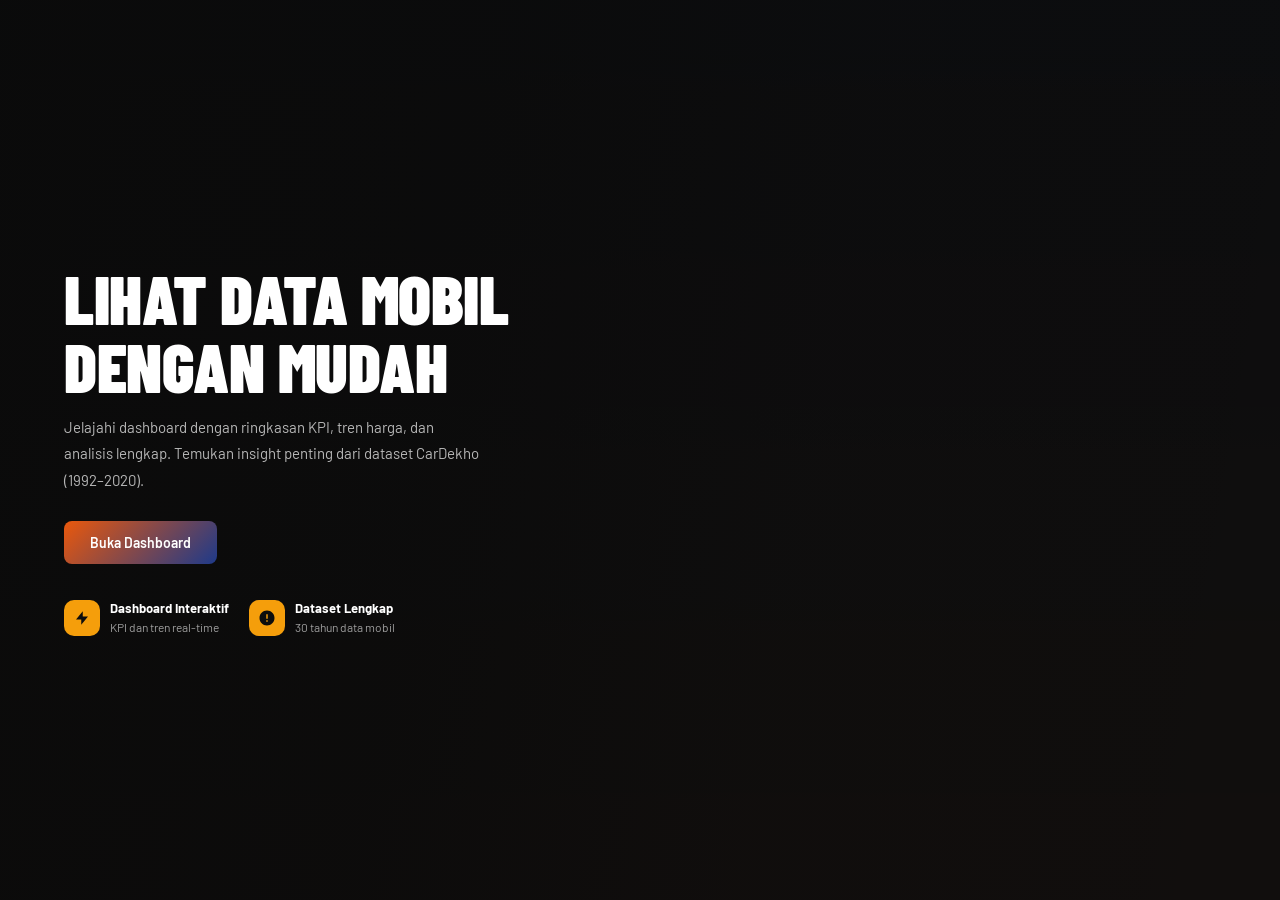
<file: index.html>
<!DOCTYPE html>
<html lang="id">
<head>
  <meta charset="UTF-8" />
  <meta name="viewport" content="width=device-width, initial-scale=1.0" />
  <title>CarDekho — Landing</title>
  <link rel="preconnect" href="https://fonts.googleapis.com" />
  <link rel="preconnect" href="https://fonts.gstatic.com" crossorigin />
  <link href="https://fonts.googleapis.com/css2?family=Barlow+Condensed:wght@700;900&family=Barlow:wght@400;500;600&display=swap" rel="stylesheet" />
  <style>
    * { box-sizing: border-box; margin: 0; padding: 0; }

    body {
      font-family: 'Barlow', sans-serif;
      background: #111;
      color: #fff;
      overflow: hidden;
    }

    /* Full-viewport hero */
    .hero {
      position: relative;
      width: 100vw;
      height: 100vh;
      display: flex;
      align-items: center;
    }

    /* Maruti car photo as background */
    .hero-bg {
      position: absolute;
      inset: 0;
      background-image: url('https://images.unsplash.com/photo-1503376780353-7e6692767b70?auto=format&fit=crop&w=1600&q=80');
      background-size: cover;
      background-position: center right;
    }

    .hero-bg::after {
      content: '';
      position: absolute;
      inset: 0;
      background: linear-gradient(
        180deg,
        rgba(30,58,138,0.36) 0%,
        rgba(234,88,12,0.28) 100%
      );
      mix-blend-mode: multiply;
    }

    /* Dark overlay, heavy left → transparent right, matching the reference */
    .hero-overlay {
      position: absolute;
      inset: 0;
      background: linear-gradient(
        100deg,
        rgba(10,10,10,0.88) 0%,
        rgba(10,10,10,0.65) 35%,
        rgba(10,10,10,0.15) 62%,
        rgba(10,10,10,0.0) 100%
      );
    }

    /* Content block on the left */
    .hero-content {
      position: relative;
      z-index: 10;
      padding: 0 64px;
      max-width: 580px;
    }

    .hero-title {
      font-family: 'Barlow Condensed', sans-serif;
      font-size: clamp(38px, 5.5vw, 68px);
      font-weight: 900;
      line-height: 1.0;
      text-transform: uppercase;
      letter-spacing: -0.5px;
      margin-bottom: 14px;
    }

    .hero-sub {
      font-size: 15px;
      line-height: 1.75;
      color: rgba(255,255,255,0.70);
      max-width: 420px;
      margin-bottom: 28px;
    }

    /* Two CTA buttons side by side */
    .hero-actions {
      display: flex;
      gap: 12px;
      flex-wrap: wrap;
      margin-bottom: 36px;
    }

    .btn {
      display: inline-flex;
      align-items: center;
      gap: 8px;
      border-radius: 8px;
      padding: 13px 26px;
      font-family: 'Barlow', sans-serif;
      font-weight: 600;
      font-size: 14px;
      cursor: pointer;
      transition: transform 0.18s;
      border: none;
      text-decoration: none;
    }

    .btn:hover { transform: translateY(-2px); }

    .btn-primary {
      background: linear-gradient(135deg, #ea580c 0%, #1e3a8a 100%);
      color: #fff;
    }

    .btn-primary:hover { opacity: 0.9; }

    .btn-secondary {
      display: none;
    }

    /* Two small stat badges below the buttons */
    .hero-badges {
      display: flex;
      gap: 20px;
      flex-wrap: wrap;
    }

    .badge {
      display: flex;
      align-items: center;
      gap: 10px;
    }

    .badge-icon {
      width: 36px; height: 36px;
      border-radius: 10px;
      background: #f59e0b;
      display: flex; align-items: center; justify-content: center;
      flex-shrink: 0;
    }

    .badge-icon svg {
      width: 18px; height: 18px;
      fill: #0d0d0d;
    }

    .badge-text strong {
      display: block;
      font-size: 13px;
      font-weight: 700;
    }

    .badge-text span {
      font-size: 12px;
      color: rgba(255,255,255,0.60);
    }

    @media (max-width: 600px) {
      .hero-content { padding: 0 28px; }
    }
  </style>
</head>
<body>
  <section class="hero">
    <div class="hero-bg"></div>
    <div class="hero-overlay"></div>

    <div class="hero-content">
      <h1 class="hero-title">Lihat Data Mobil<br>Dengan Mudah</h1>
      <p class="hero-sub">Jelajahi dashboard dengan ringkasan KPI, tren harga, dan analisis lengkap. Temukan insight penting dari dataset CarDekho (1992–2020).</p>

      <div class="hero-actions">
        <a href="landing.html" class="btn btn-primary">Buka Dashboard</a>
      </div>

      <div class="hero-badges">
        <div class="badge">
          <div class="badge-icon">
            <svg viewBox="0 0 24 24" xmlns="http://www.w3.org/2000/svg"><path d="M13 10V3L4 14h7v7l9-11h-7z"/></svg>
          </div>
          <div class="badge-text">
            <strong>Dashboard Interaktif</strong>
            <span>KPI dan tren real-time</span>
          </div>
        </div>
        <div class="badge">
          <div class="badge-icon">
            <svg viewBox="0 0 24 24" xmlns="http://www.w3.org/2000/svg"><path d="M12 2C6.48 2 2 6.48 2 12s4.48 10 10 10 10-4.48 10-10S17.52 2 12 2zm1 15h-2v-2h2v2zm0-4h-2V7h2v6z"/></svg>
          </div>
          <div class="badge-text">
            <strong>Dataset Lengkap</strong>
            <span>30 tahun data mobil</span>
          </div>
        </div>
      </div>
    </div>
  </section>
</body>
</html>
</file>
